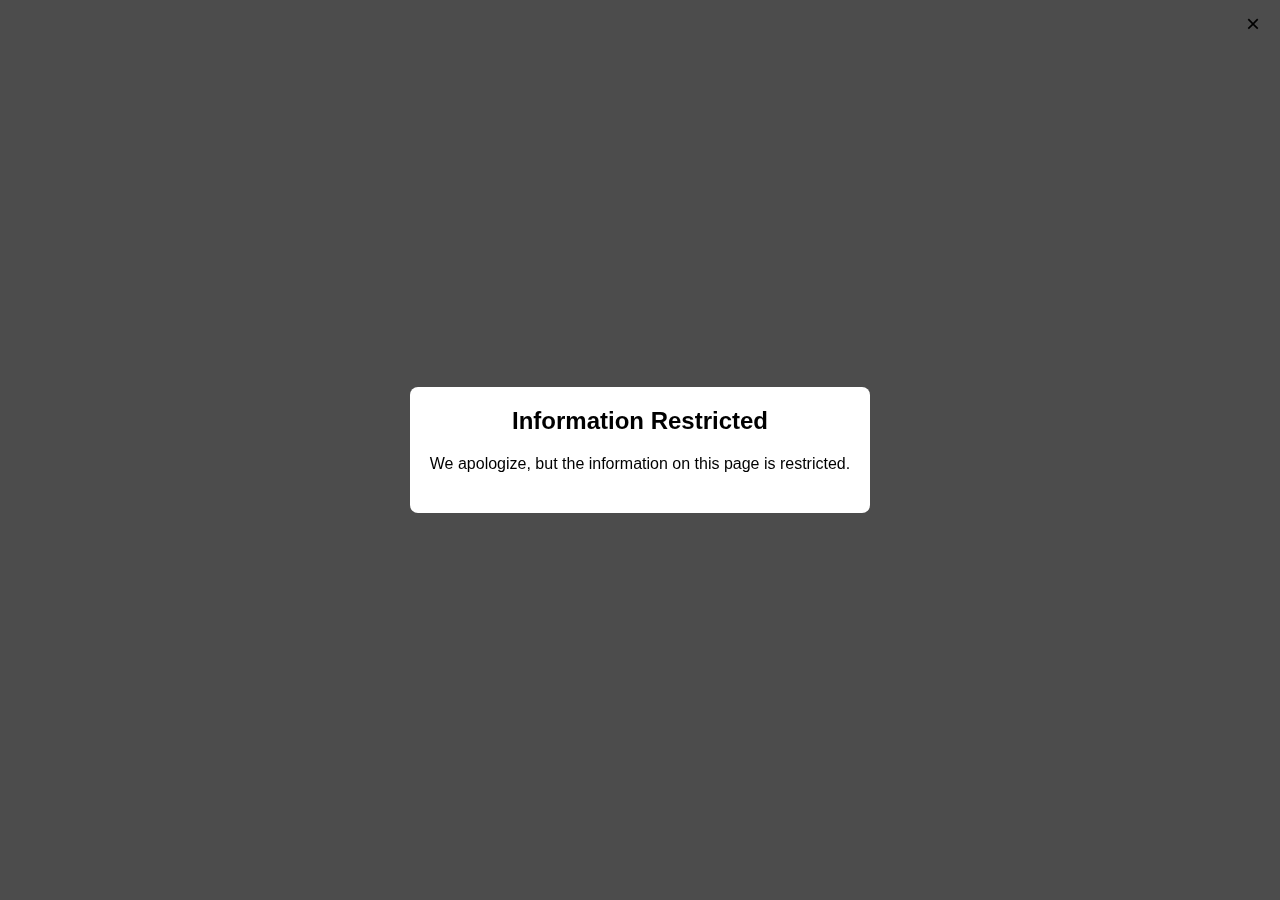
<file: aero-club.html>
<!DOCTYPE html>
<html lang="en">
<head>
    <meta charset="UTF-8">
    <meta name="viewport" content="width=device-width, initial-scale=1.0">
    <title>Restricted Information | Dynamic Devs</title>
   <!-- Update path as needed -->
    <style>
        /* CSS for the pop-up modal */
        body {
            margin: 0;
            padding: 0;
            font-family: Arial, sans-serif;
        }
        .modal {
            display: flex;
            align-items: center;
            justify-content: center;
            position: fixed;
            top: 0;
            left: 0;
            width: 100%;
            height: 100%;
            background: rgba(0, 0, 0, 0.7);
            z-index: 1000;
        }
        .modal-content {
            background: #fff;
            padding: 20px;
            border-radius: 8px;
            text-align: center;
        }
        .modal-content h2 {
            margin: 0 0 20px;
        }
        .modal-content p {
            margin: 0 0 20px;
        }
        .close {
            cursor: pointer;
            font-size: 24px;
            color: #000;
            position: absolute;
            top: 10px;
            right: 20px;
        }
    </style>
</head>
<body>
    <!-- Modal -->
    <div id="modal" class="modal">
        <div class="modal-content">
            <span class="close" onclick="closeModal()">&times;</span>
            <h2>Information Restricted</h2>
            <p>We apologize, but the information on this page is restricted.</p>
        </div>
    </div>

    <!-- JavaScript for handling the modal -->
    <script>
        function closeModal() {
            document.getElementById('modal').style.display = 'none';
        }

        // Automatically close the modal after a few seconds (optional)
        setTimeout(function() {
            closeModal();
        }, 5000); // Adjust time as needed (5000 ms = 5 seconds)
    </script>
</body>
</html>
</file>
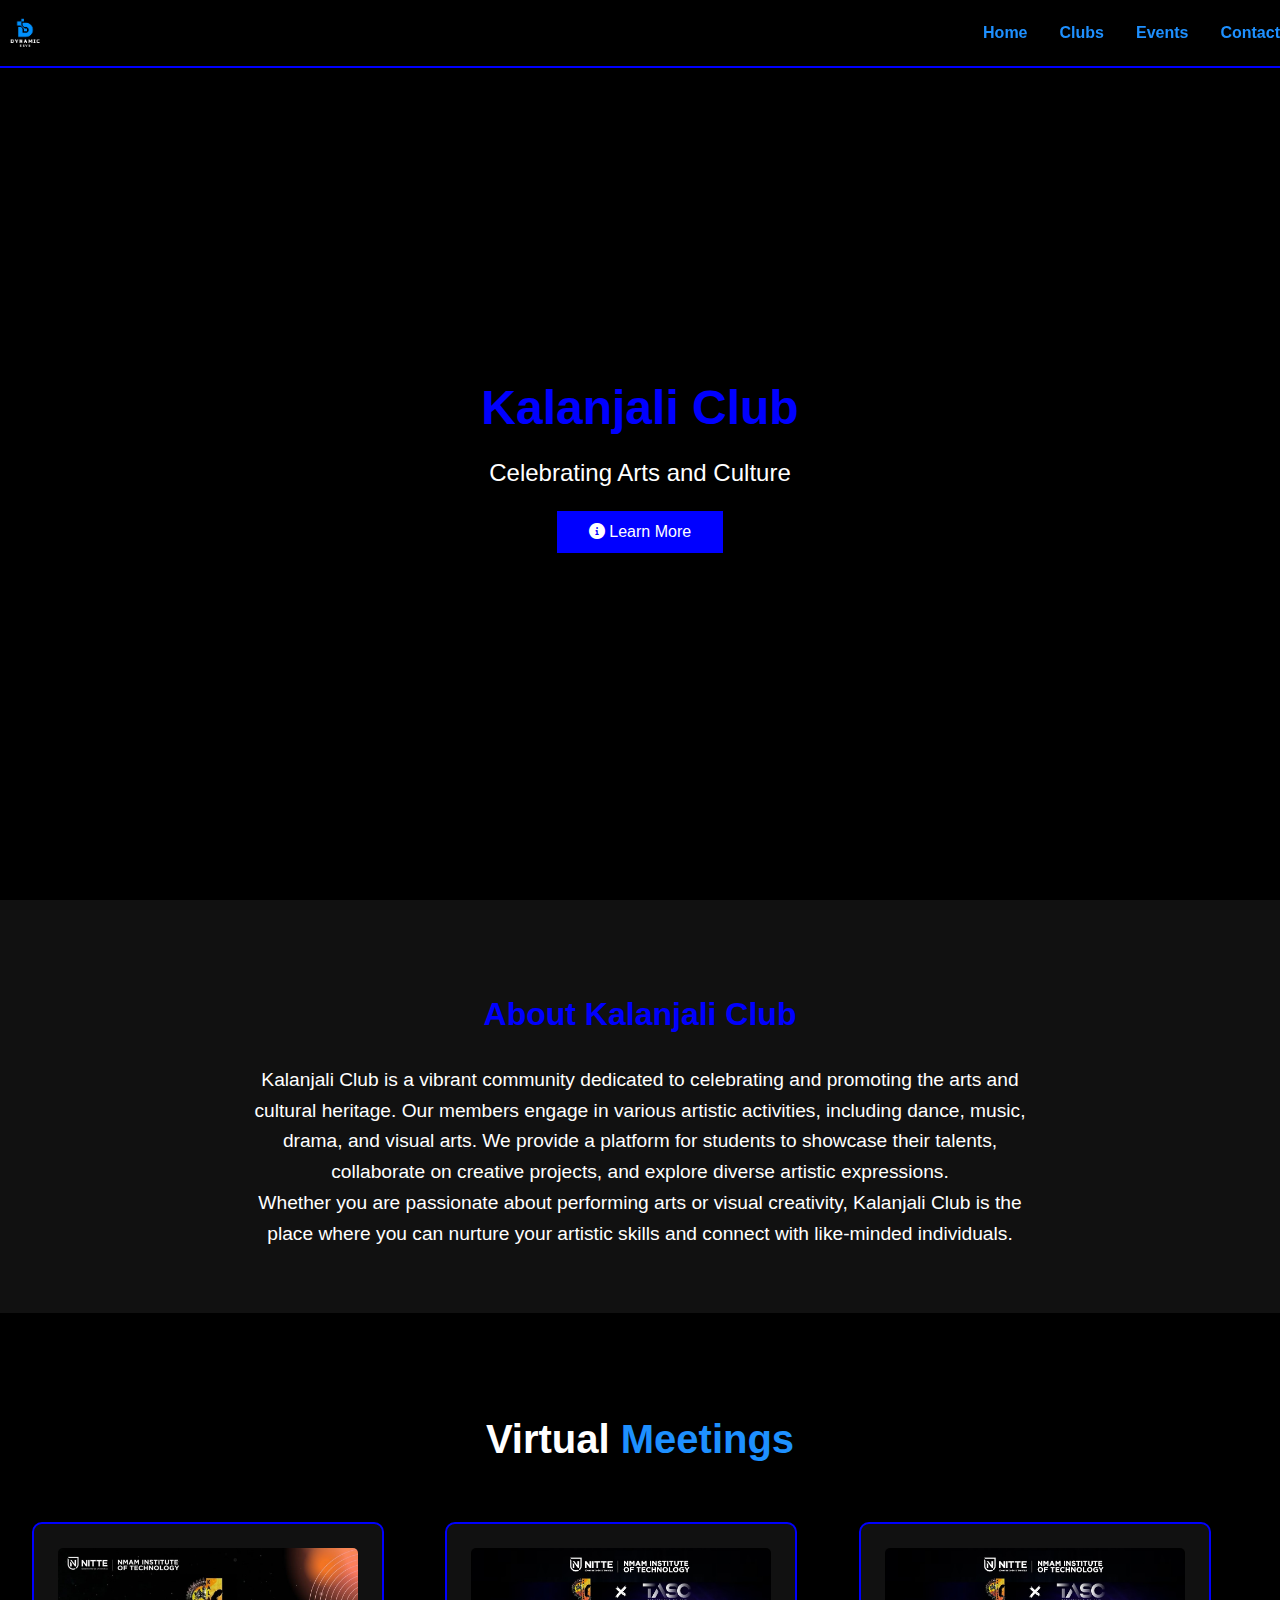
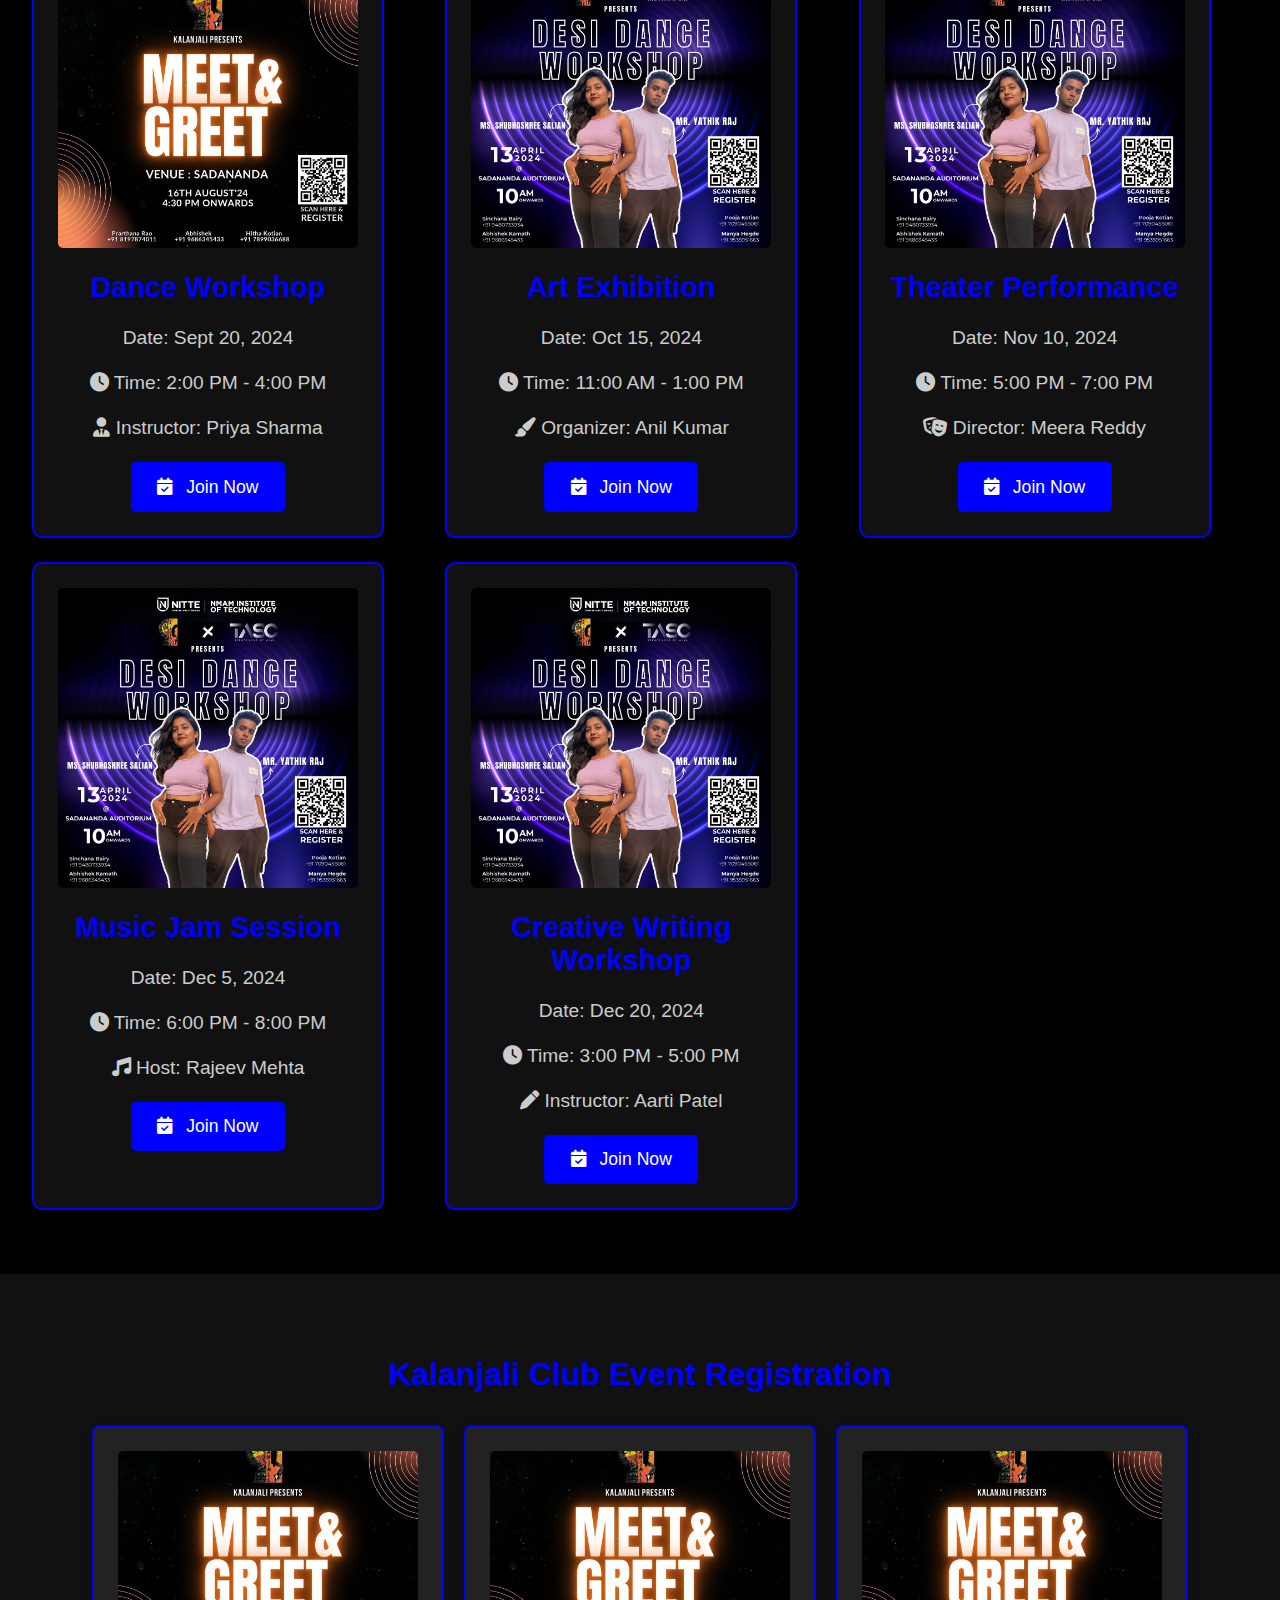
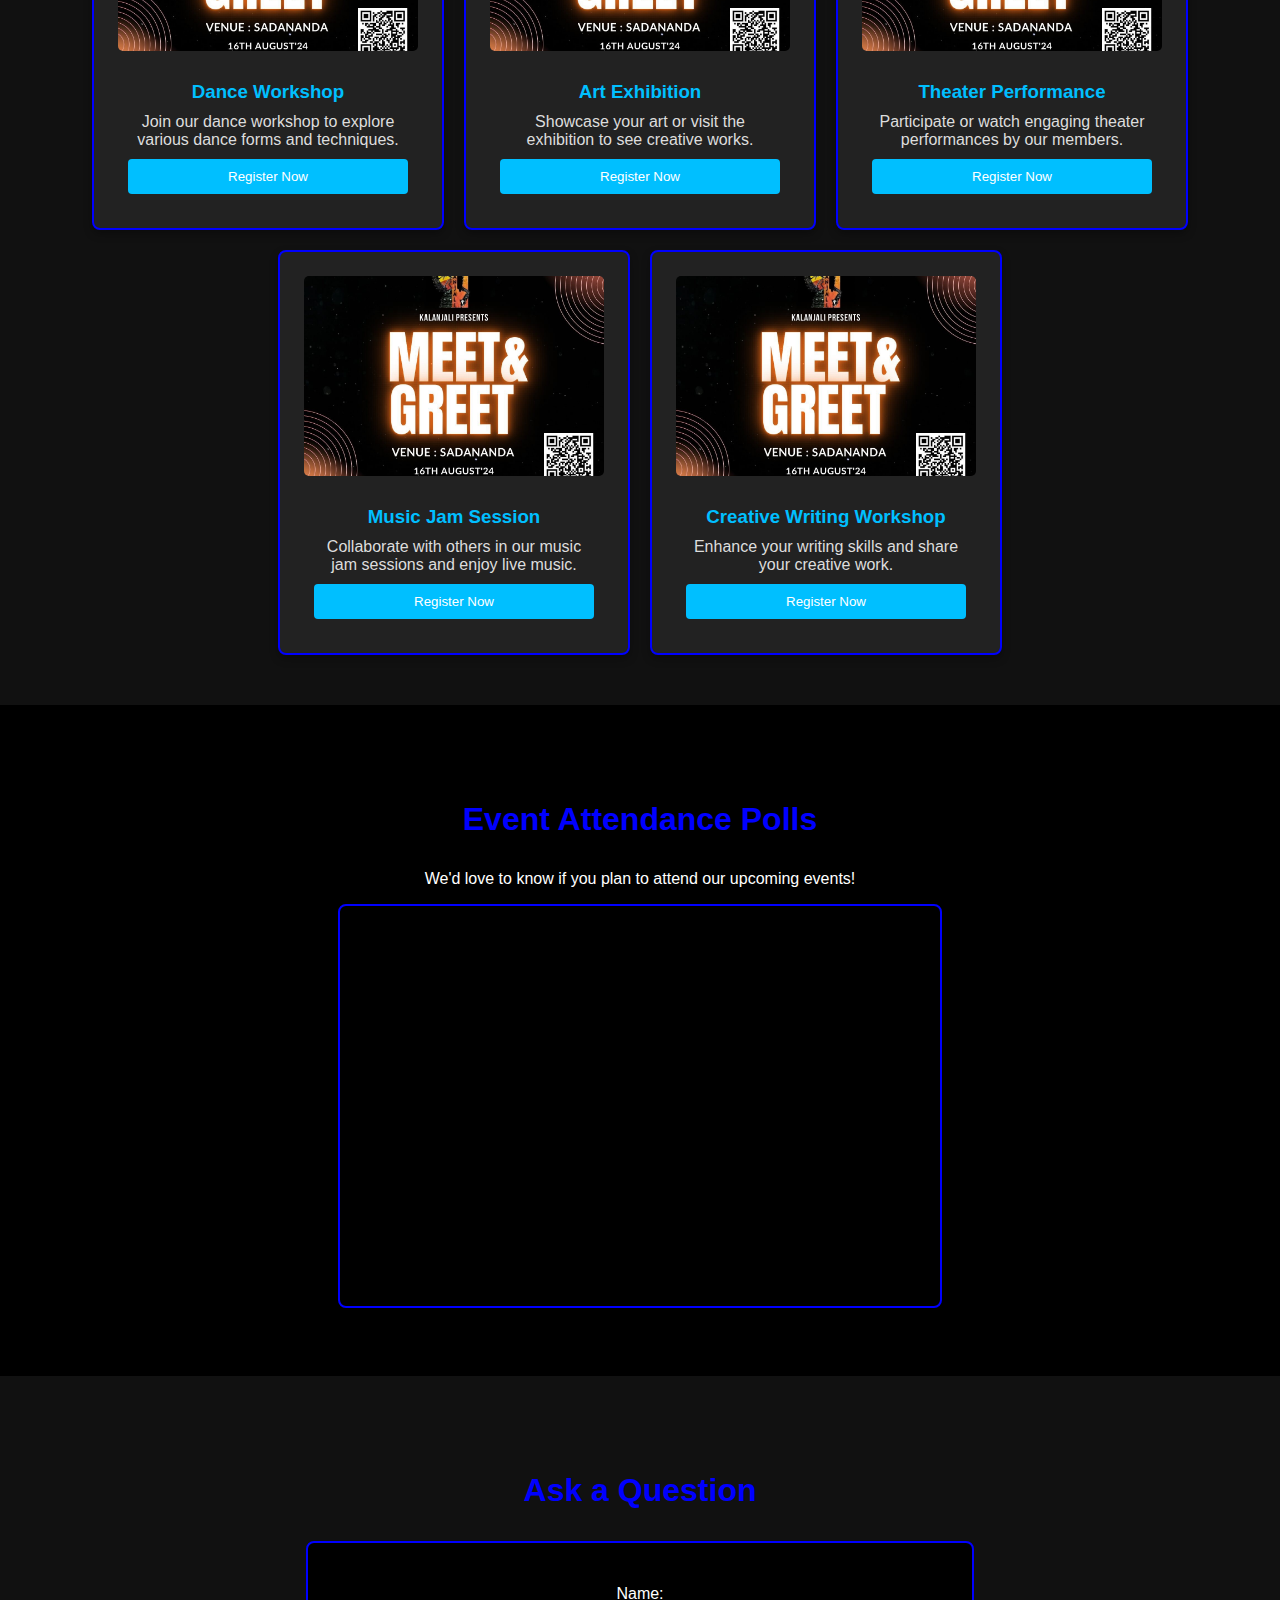
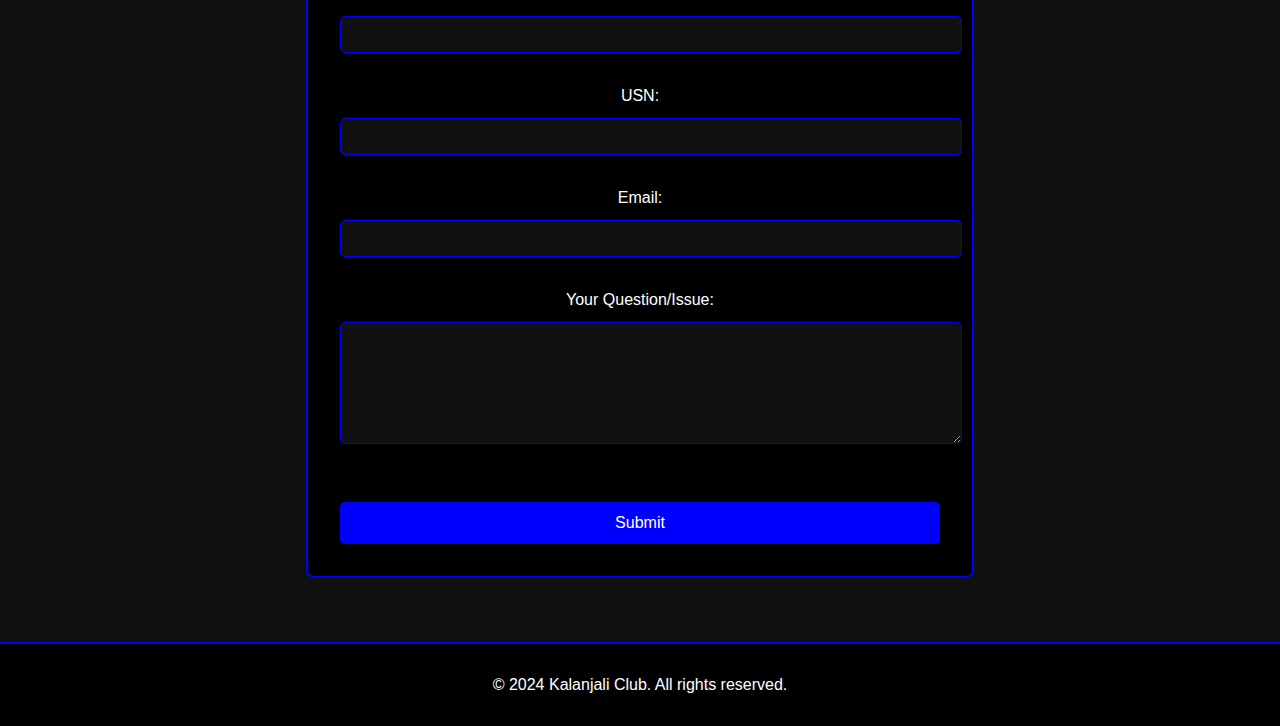
<file: kalanjali-club.html>
<!DOCTYPE html>
<html lang="en">
<head>
    <meta charset="UTF-8">
    <meta name="viewport" content="width=device-width, initial-scale=1.0">
    <title>Kalanjali Club | Dynamic Devs</title>
    <link rel="stylesheet" href="finiteloop.css">
    <link rel="stylesheet" href="https://cdnjs.cloudflare.com/ajax/libs/font-awesome/5.15.4/css/all.min.css">
    <link rel="stylesheet" href="https://cdnjs.cloudflare.com/ajax/libs/font-awesome/6.0.0-beta3/css/all.min.css">
</head>
<body>
    <!-- Navbar -->
    <nav class="navbar">
        <div class="logo">
            <img src="dynamic devs (2).jpg" alt="Dynamic Devs Logo">
        </div>
        <ul class="nav-links">
            <li><a href="index.html#hero">Home</a></li>
            <li><a href="index.html#clubs">Clubs</a></li>
            <li><a href="index.html#events">Events</a></li>
            <li><a href="index.html#contact">Contact</a></li>
        </ul>
    </nav>

    <!-- Hero Section -->
    <section id="hero" class="club-hero-section">
        <div class="club-hero-content">
            <h1>Kalanjali Club</h1>
            <p class="tagline">Celebrating Arts and Culture</p>
            <button class="cta-button" onclick="scrollToSection('about')">
                <i class="fas fa-info-circle"></i> Learn More
            </button>
        </div>
    </section>

    <!-- About Section -->
    <section id="about" class="club-about-section">
        <div class="container">
            <h2>About Kalanjali Club</h2>
            <p>Kalanjali Club is a vibrant community dedicated to celebrating and promoting the arts and cultural heritage. Our members engage in various artistic activities, including dance, music, drama, and visual arts. We provide a platform for students to showcase their talents, collaborate on creative projects, and explore diverse artistic expressions.</p>
            <p>Whether you are passionate about performing arts or visual creativity, Kalanjali Club is the place where you can nurture your artistic skills and connect with like-minded individuals.</p>
        </div>
    </section>

    <!-- Virtual Meetings Section -->
    <section id="virtual-meetings" class="club-events-section">
        <h2><span class="white-text">Virtual</span> <span class="blue-text">Meetings</span></h2>

        <div class="virtual-meetings-cards">
            <!-- Event 1 -->
            <div class="event-card">
                <img src="kala1.jpeg" alt="Dance Workshop">
                <h3>Dance Workshop</h3>
                <p>Date: Sept 20, 2024</p>
                <p><i class="fas fa-clock"></i> Time: 2:00 PM - 4:00 PM</p>
                <p><i class="fas fa-user-tie"></i> Instructor: Priya Sharma</p>
                <button class="join-now-button" onclick="openMeetings()"> 
                    <i class="fas fa-calendar-check"></i> Join Now
                </button>
            </div>
            <!-- Event 2 -->
            <div class="event-card">
                <img src="kalaj2.jpg" alt="Art Exhibition">
                <h3>Art Exhibition</h3>
                <p>Date: Oct 15, 2024</p>
                <p><i class="fas fa-clock"></i> Time: 11:00 AM - 1:00 PM</p>
                <p><i class="fas fa-paint-brush"></i> Organizer: Anil Kumar</p>
                <button class="join-now-button" onclick="openMeetings()"> 
                    <i class="fas fa-calendar-check"></i> Join Now
                </button>
            </div>
            <!-- Event 3 -->
            <div class="event-card">
                <img src="kalaj2.jpg" alt="Theater Performance">
                <h3>Theater Performance</h3>
                <p>Date: Nov 10, 2024</p>
                <p><i class="fas fa-clock"></i> Time: 5:00 PM - 7:00 PM</p>
                <p><i class="fas fa-theater-masks"></i> Director: Meera Reddy</p>
                <button class="join-now-button" onclick="openMeetings()"> 
                    <i class="fas fa-calendar-check"></i> Join Now
                </button>
            </div>
            <!-- Event 4 -->
            <div class="event-card">
                <img src="kalaj2.jpg" alt="Music Jam Session">
                <h3>Music Jam Session</h3>
                <p>Date: Dec 5, 2024</p>
                <p><i class="fas fa-clock"></i> Time: 6:00 PM - 8:00 PM</p>
                <p><i class="fas fa-music"></i> Host: Rajeev Mehta</p>
                <button class="join-now-button" onclick="openMeetings()"> 
                    <i class="fas fa-calendar-check"></i> Join Now
                </button>
            </div>
            <!-- Event 5 -->
            <div class="event-card">
                <img src="kalaj2.jpg" alt="Creative Writing Workshop">
                <h3>Creative Writing Workshop</h3>
                <p>Date: Dec 20, 2024</p>
                <p><i class="fas fa-clock"></i> Time: 3:00 PM - 5:00 PM</p>
                <p><i class="fas fa-pen"></i> Instructor: Aarti Patel</p>
                <button class="join-now-button" onclick="openMeetings()"> 
                    <i class="fas fa-calendar-check"></i> Join Now
                </button>
            </div>
        </div>
    </section>

    <!-- Registration Section -->
    <section id="registration" class="club-registration-section">
        <h2>Kalanjali Club Event Registration</h2>
        <div class="registration-cards">
            <!-- Registration Card 1 -->
            <div class="registration-card">
                <img src="kala1.jpeg" alt="Dance Workshop">
                <h3>Dance Workshop</h3>
                <p>Join our dance workshop to explore various dance forms and techniques.</p>
                <button class="register-button">Register Now</button>
            </div>
            <!-- Registration Card 2 -->
            <div class="registration-card">
                <img src="kala1.jpeg" alt="Art Exhibition">
                <h3>Art Exhibition</h3>
                <p>Showcase your art or visit the exhibition to see creative works.</p>
                <button class="register-button">Register Now</button>
            </div>
            <!-- Registration Card 3 -->
            <div class="registration-card">
                <img src="kala1.jpeg" alt="Theater Performance">
                <h3>Theater Performance</h3>
                <p>Participate or watch engaging theater performances by our members.</p>
                <button class="register-button">Register Now</button>
            </div>
            <!-- Registration Card 4 -->
            <div class="registration-card">
                <img src="kala1.jpeg" alt="Music Jam Session">
                <h3>Music Jam Session</h3>
                <p>Collaborate with others in our music jam sessions and enjoy live music.</p>
                <button class="register-button">Register Now</button>
            </div>
            <!-- Registration Card 5 -->
            <div class="registration-card">
                <img src="kala1.jpeg" alt="Creative Writing Workshop">
                <h3>Creative Writing Workshop</h3>
                <p>Enhance your writing skills and share your creative work.</p>
                <button class="register-button">Register Now</button>
            </div>
        </div>
    </section>

    <!-- Registration Modal -->
    <div id="registration-modal" class="modal">
        <div class="modal-content">
            <span class="close">&times;</span>
            <h2>Register for Kalanjali Club Event</h2>
            <form id="registration-form" action="https://formspree.io/f/mwpeyzgp" method="POST">
                <label for="name">Name:</label>
                <input type="text" id="name" name="name" required>

                <label for="usn">USN:</label>
                <input type="text" id="usn" name="usn" required>

                <label for="email">College Email:</label>
                <input type="email" id="email" name="email" required>

                <label for="phone">Contact Number:</label>
                <input type="tel" id="phone" name="phone" required pattern="[0-9]{10}" placeholder="Enter 10-digit number">

                <label for="club">Club Name:</label>
                <select id="club" name="club" required>
                    <option value="">Select Club</option>
                    <option value="Kalanjali
                    <option value="Kalanjali Club">Kalanjali Club</option>
                    <option value="Finite Loop Club">Finite Loop Club</option>
                    <option value="Aero Club">Aero Club</option>
                    <option value="HackerEarth Club">HackerEarth Club</option>
                    <option value="CSI Club">CSI Club</option>
                    <option value="Robotics Club">Robotics Club</option>
                </select>
    
                <label for="semester">Semester:</label>
                <select id="semester" name="semester" required>
                    <option value="">Select Semester</option>
                    <option value="1st">1st Semester</option>
                    <option value="2nd">2nd Semester</option>
                    <option value="3rd">3rd Semester</option>
                    <option value="4th">4th Semester</option>
                    <option value="5th">5th Semester</option>
                    <option value="6th">6th Semester</option>
                    <option value="7th">7th Semester</option>
                    <option value="8th">8th Semester</option>
                </select>
    
                <label for="session">Preferred Workshop Session:</label>
                <select id="session" name="session" required>
                    <option value="">Select Session</option>
                    <option value="Morning">Morning Session</option>
                    <option value="Afternoon">Afternoon Session</option>
                    <option value="Evening">Evening Session</option>
                </select>
    
                <label for="problem">Problem/Query:</label>
                <textarea id="problem" name="problem" rows="4" required></textarea>
    
                <button type="submit" class="submit-button">Submit</button>
                <p id="confirmation-message" class="hidden">Your registration has been submitted successfully. Welcome to the event!</p>
            </form>
        </div>
    </div>
    
      <!-- Polls Section -->
      <section id="polls" class="club-polls-section">
        <h2>Event Attendance Polls</h2>
        <p>We'd love to know if you plan to attend our upcoming events!</p>
        <div class="poll-embed">
            <!-- Embed poll using a third-party service API or custom script -->
            <iframe src="https://docs.google.com/forms/d/e/1FAIpQLSeHH57bMRBA-Xvf5Bbk_pqLv4ry4ogMr_E99wzxynTJ-7_3Ww/viewform?usp=sf_link"></iframe>
        </div>
    </section>
    
    <script type="text/javascript" src="https://form.jotform.com/jsform/242425404201037"></script>
    
    <!-- Q&A Section -->
    <section id="qa" class="club-qa-section">
        <h2>Ask a Question</h2>
        <form action="https://formspree.io/f/mwpeyzgp" method="POST">
            <div class="form-group">
                <label for="name">Name:</label>
                <input type="text" id="name" name="name" required>
            </div>
            <div class="form-group">
                <label for="usn">USN:</label>
                <input type="text" id="usn" name="usn" required>
            </div>
            <div class="form-group">
                <label for="email">Email:</label>
                <input type="email" id="email" name="email" required>
            </div>
            <div class="form-group">
                <label for="problem">Your Question/Issue:</label>
                <textarea id="problem" name="problem" rows="4" required></textarea>
            </div>
            <button type="submit" class="submit-button">Submit</button>
        </form>
    </section>
    
        <!-- Footer -->
        <footer class="club-footer">
            <div class="footer-content">
                <p>&copy; 2024 Kalanjali Club. All rights reserved.</p>
            </div>
        </footer>
        <script type="text/javascript">
            var Tawk_API=Tawk_API||{}, Tawk_LoadStart=new Date();
            (function(){
            var s1=document.createElement("script"),s0=document.getElementsByTagName("script")[0];
            s1.async=true;
            s1.src='https://embed.tawk.to/667b86be9d7f358570d36224/1i198cmoo';
            s1.charset='UTF-8';
            s1.setAttribute('crossorigin','*');
            s0.parentNode.insertBefore(s1,s0);
            })();
            </script>
            <!--End of Tawk.to Script-->
           <script src="scripts.js"></script>
        <!-- Scripts -->
        <script>
            function scrollToSection(sectionId) {
                const section = document.getElementById(sectionId);
                section.scrollIntoView({ behavior: 'smooth' });
            }
    
            // Modal
            var modal = document.getElementById("registration-modal");
            var closeModal = document.getElementsByClassName("close")[0];
            closeModal.onclick = function () {
                modal.style.display = "none";
            };
            window.onclick = function (event) {
                if (event.target == modal) {
                    modal.style.display = "none";
                }
            };
    
            document.querySelectorAll(".register-button").forEach(button => {
                button.addEventListener("click", function() {
                    modal.style.display = "block";
                });
            });
        </script>
    </body>
    </html>
</file>
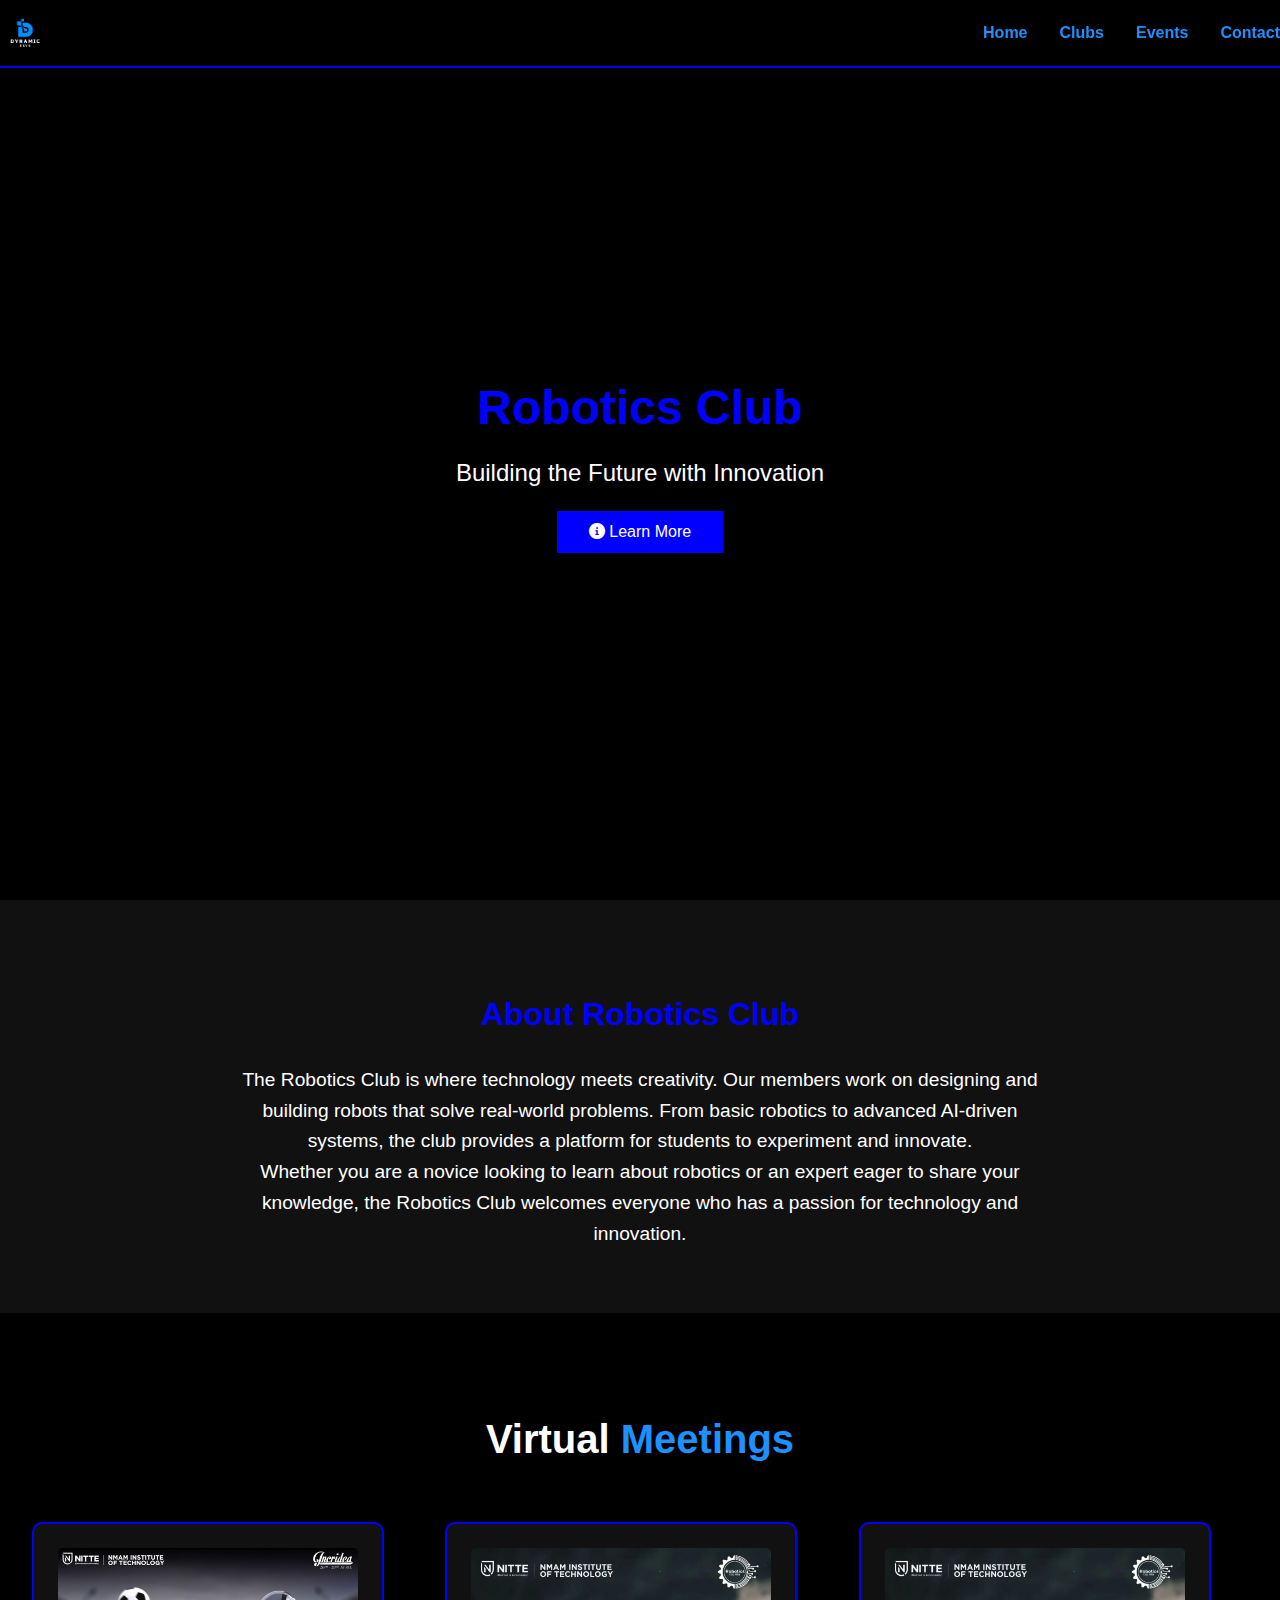
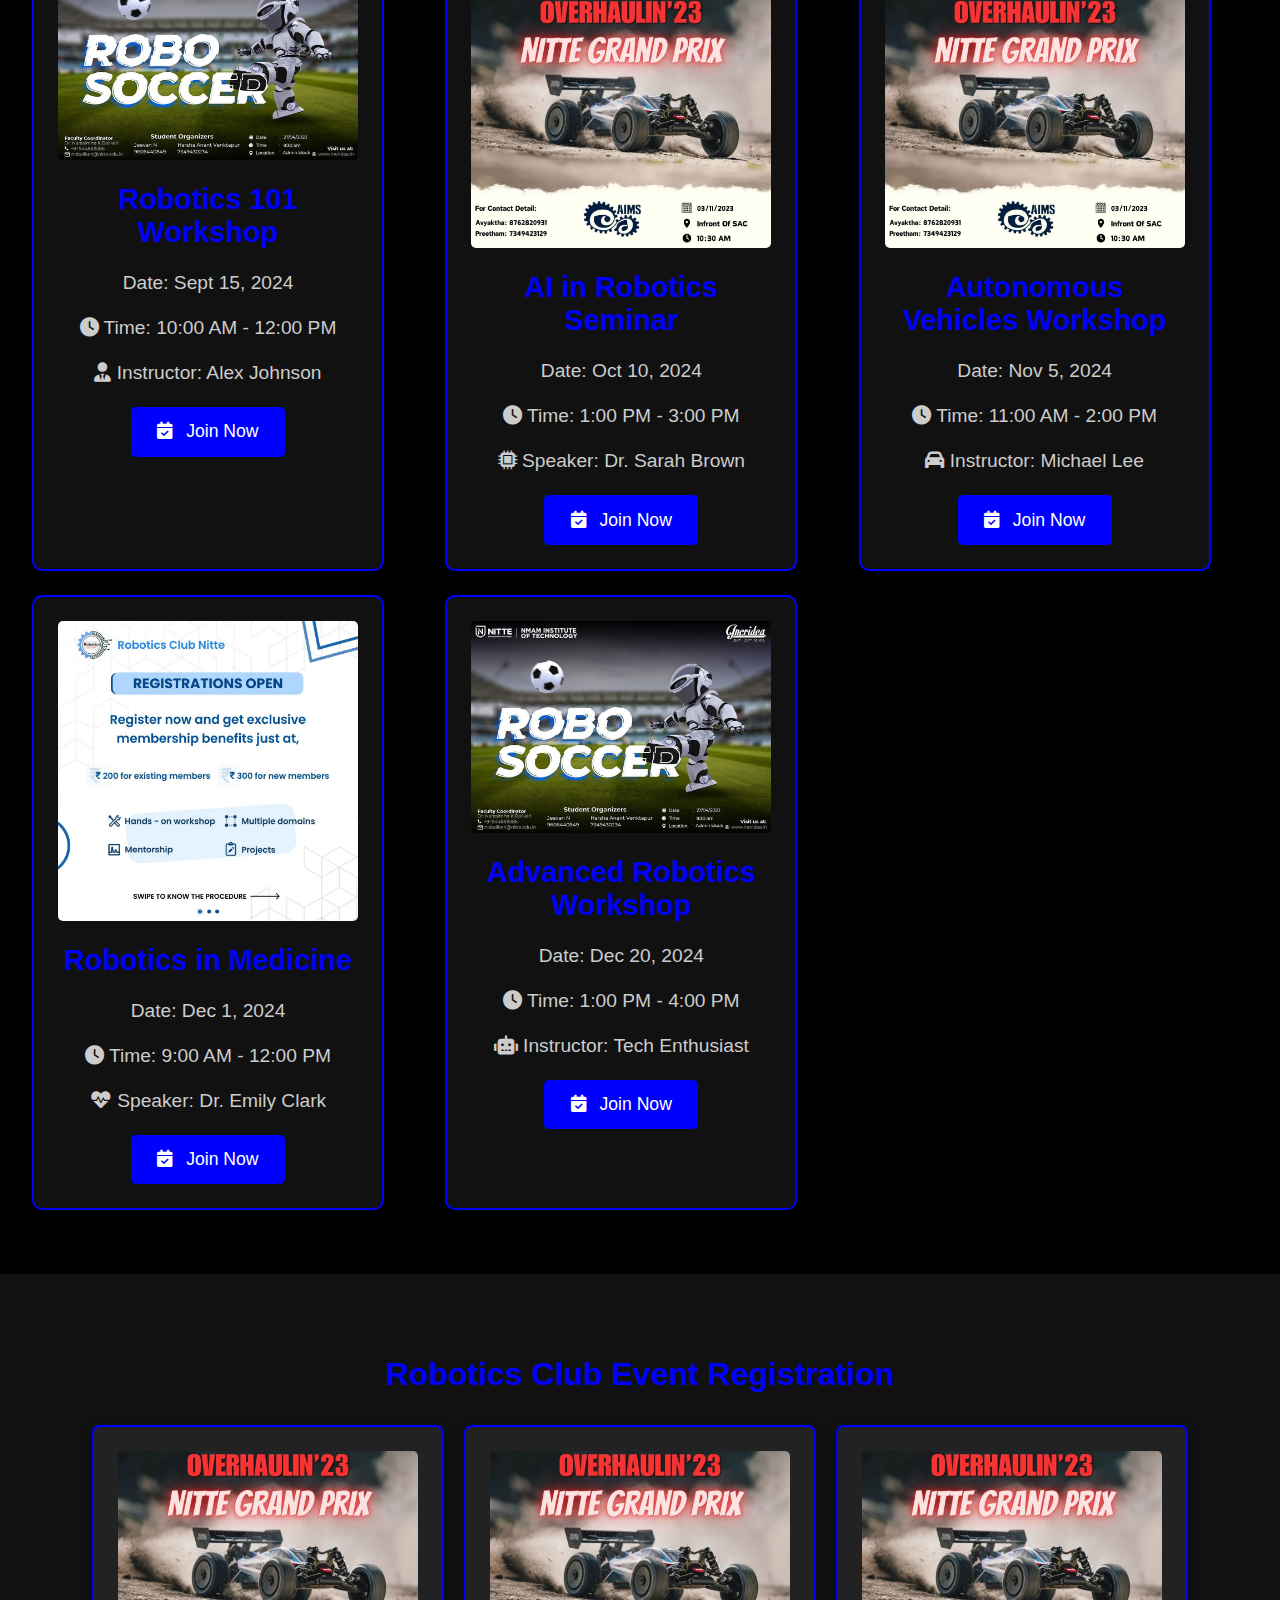
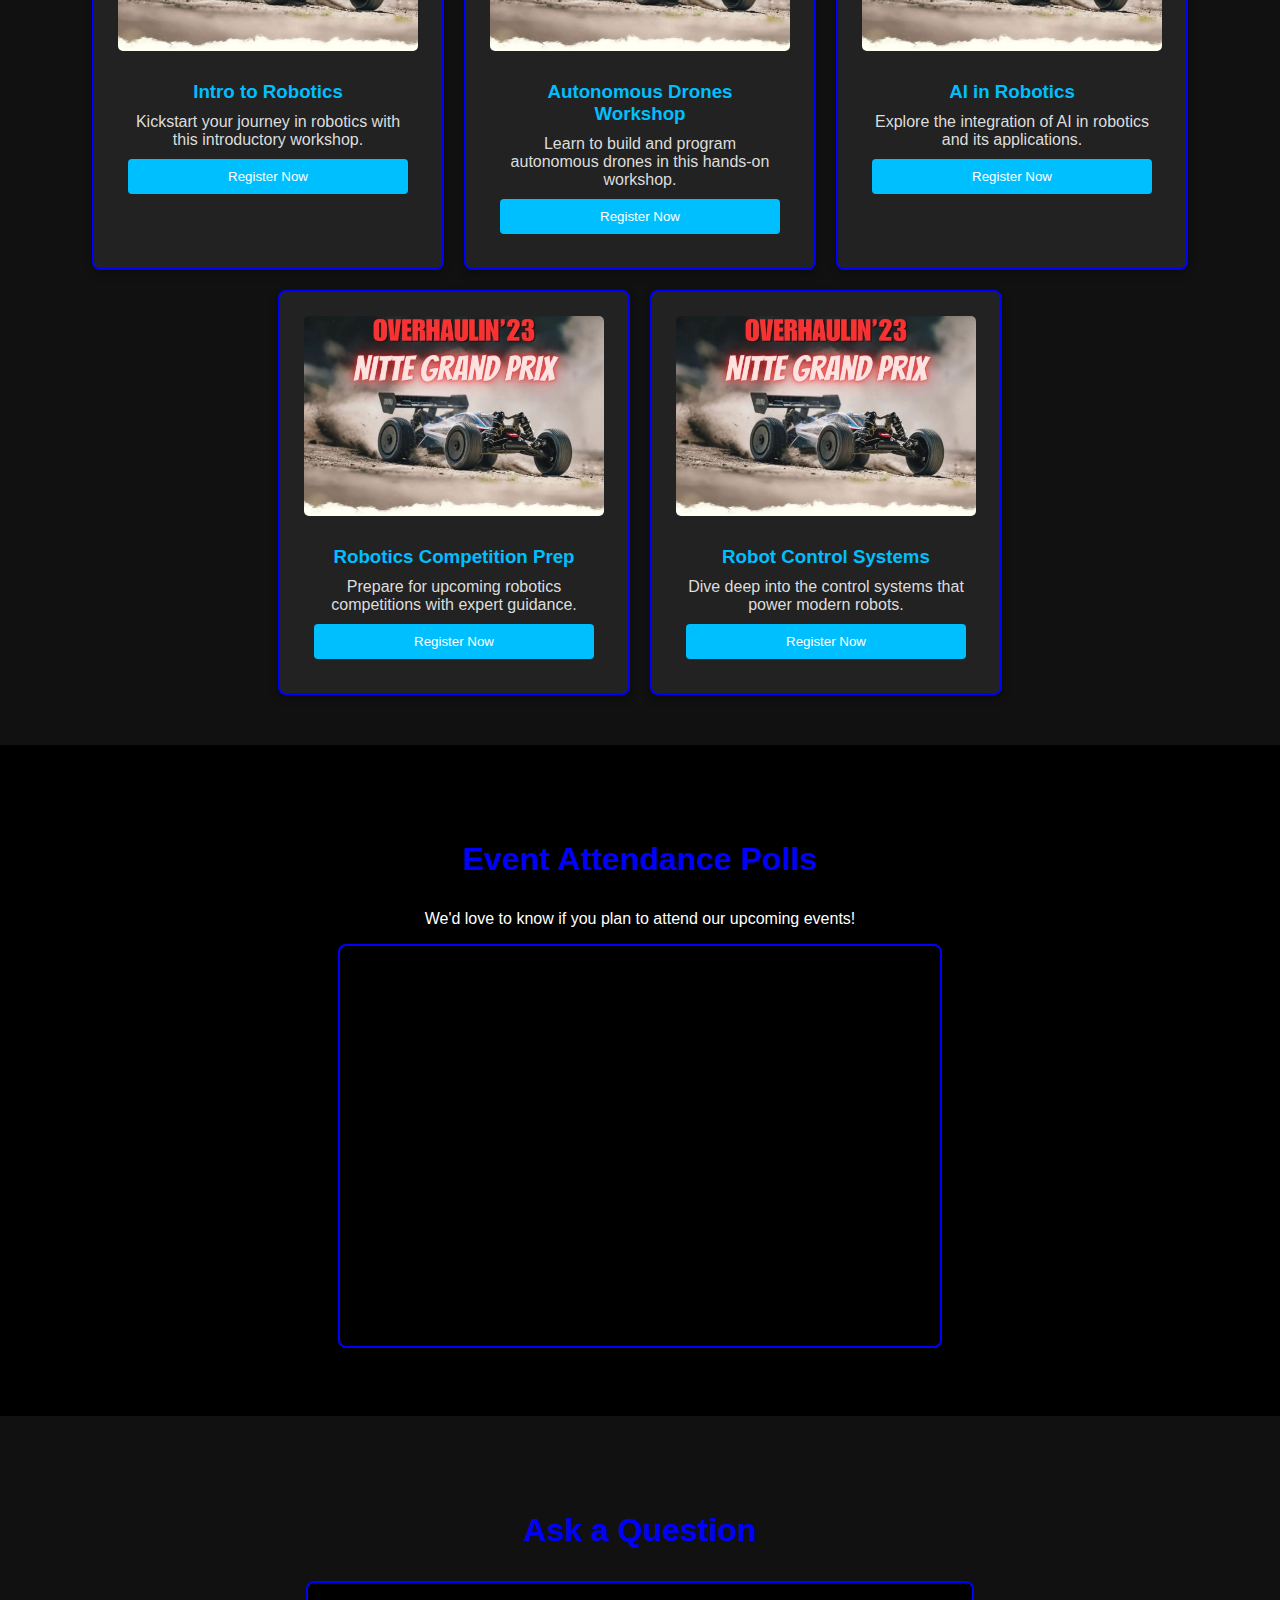
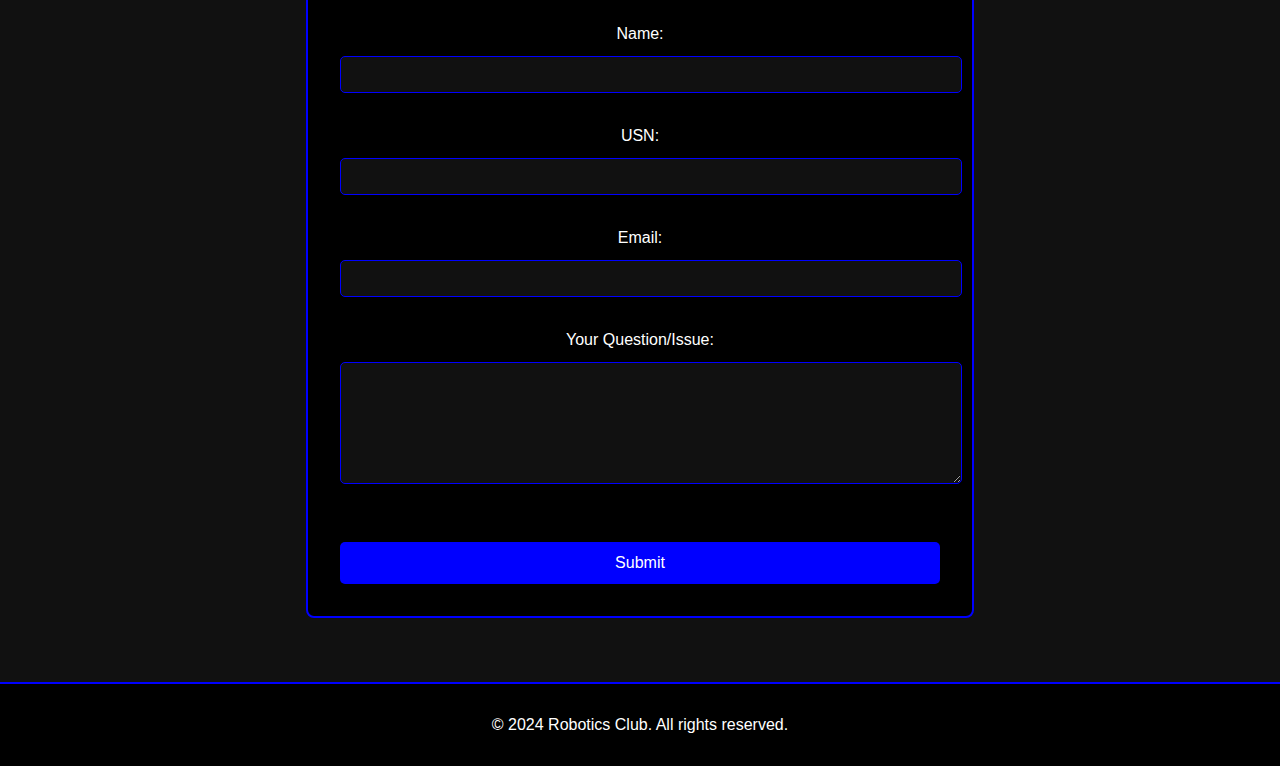
<file: robotics.html>
<!DOCTYPE html>
<html lang="en">
<head>
    <meta charset="UTF-8">
    <meta name="viewport" content="width=device-width, initial-scale=1.0">
    <title>Robotics Club | Dynamic Devs</title>
    <link rel="stylesheet" href="finiteloop.css">
    <link rel="stylesheet" href="https://cdnjs.cloudflare.com/ajax/libs/font-awesome/5.15.4/css/all.min.css">
    <link rel="stylesheet" href="https://cdnjs.cloudflare.com/ajax/libs/font-awesome/6.0.0-beta3/css/all.min.css">
</head>
<body>
    <!-- Navbar -->
    <nav class="navbar">
        <div class="logo">
            <img src="dynamic devs (2).jpg" alt="Dynamic Devs Logo">
        </div>
        <ul class="nav-links">
            <li><a href="index.html#hero">Home</a></li>
            <li><a href="index.html#clubs">Clubs</a></li>
            <li><a href="index.html#events">Events</a></li>
            <li><a href="index.html#contact">Contact</a></li>
        </ul>
    </nav>

    <!-- Hero Section -->
    <section id="hero" class="club-hero-section">
        <div class="club-hero-content">
            <h1>Robotics Club</h1>
            <p class="tagline">Building the Future with Innovation</p>
            <button class="cta-button" onclick="scrollToSection('about')">
                <i class="fas fa-info-circle"></i> Learn More
            </button>
        </div>
    </section>

    <!-- About Section -->
    <section id="about" class="club-about-section">
        <div class="container">
            <h2>About Robotics Club</h2>
            <p>The Robotics Club is where technology meets creativity. Our members work on designing and building robots that solve real-world problems. From basic robotics to advanced AI-driven systems, the club provides a platform for students to experiment and innovate.</p>
            <p>Whether you are a novice looking to learn about robotics or an expert eager to share your knowledge, the Robotics Club welcomes everyone who has a passion for technology and innovation.</p>
        </div>
    </section>

    <!-- Virtual Meetings Section -->
    <section id="virtual-meetings" class="club-events-section">
        <h2><span class="white-text">Virtual</span> <span class="blue-text">Meetings</span></h2>

        <div class="virtual-meetings-cards">
            <!-- Event 1 -->
            <div class="event-card">
                <img src="robotics1.jpg" alt="Robotics 101 Workshop">
                <h3>Robotics 101 Workshop</h3>
                <p>Date: Sept 15, 2024</p>
                <p><i class="fas fa-clock"></i> Time: 10:00 AM - 12:00 PM</p>
                <p><i class="fas fa-user-tie"></i> Instructor: Alex Johnson</p>
                <button class="join-now-button" onclick="openMeetings()"> 
                    <i class="fas fa-calendar-check"></i> Join Now
                </button>
            </div>
            <!-- Event 2 -->
            <div class="event-card">
                <img src="robotics2.webp" alt="AI in Robotics">
                <h3>AI in Robotics Seminar</h3>
                <p>Date: Oct 10, 2024</p>
                <p><i class="fas fa-clock"></i> Time: 1:00 PM - 3:00 PM</p>
                <p><i class="fas fa-microchip"></i> Speaker: Dr. Sarah Brown</p>
                <button class="join-now-button" onclick="openMeetings()"> 
                    <i class="fas fa-calendar-check"></i> Join Now
                </button>
            </div>
            <!-- Event 3 -->
            <div class="event-card">
                <img src="robotics2.webp" alt="Autonomous Vehicles">
                <h3>Autonomous Vehicles Workshop</h3>
                <p>Date: Nov 5, 2024</p>
                <p><i class="fas fa-clock"></i> Time: 11:00 AM - 2:00 PM</p>
                <p><i class="fas fa-car"></i> Instructor: Michael Lee</p>
                <button class="join-now-button" onclick="openMeetings()"> 
                    <i class="fas fa-calendar-check"></i> Join Now
                </button>
            </div>
            <!-- Event 4 -->
            <div class="event-card">
                <img src="robotics4.webp" alt="Robotics in Medicine">
                <h3>Robotics in Medicine</h3>
                <p>Date: Dec 1, 2024</p>
                <p><i class="fas fa-clock"></i> Time: 9:00 AM - 12:00 PM</p>
                <p><i class="fas fa-heartbeat"></i> Speaker: Dr. Emily Clark</p>
                <button class="join-now-button" onclick="openMeetings()"> 
                    <i class="fas fa-calendar-check"></i> Join Now
                </button>
            </div>
            <!-- Event 5 -->
            <div class="event-card">
                <img src="robotics1.jpg" alt="Advanced Robotics">
                <h3>Advanced Robotics Workshop</h3>
                <p>Date: Dec 20, 2024</p>
                <p><i class="fas fa-clock"></i> Time: 1:00 PM - 4:00 PM</p>
                <p><i class="fas fa-robot"></i> Instructor: Tech Enthusiast</p>
                <button class="join-now-button" onclick="openMeetings()"> 
                    <i class="fas fa-calendar-check"></i> Join Now
                </button>
            </div>
        </div>
    </section>

    <!-- Registration Section -->
    <!-- Registration Section -->
<section id="registration" class="club-registration-section">
    <h2>Robotics Club Event Registration</h2>
    <div class="registration-cards">
        <!-- Registration Card 1 -->
        <div class="registration-card">
            <img src="robotics2.webp" alt="Intro to Robotics">
            <h3>Intro to Robotics</h3>
            <p>Kickstart your journey in robotics with this introductory workshop.</p>
            <button class="register-button">Register Now</button>
        </div>
        <!-- Registration Card 2 -->
        <div class="registration-card">
            <img src="robotics2.webp" alt="Autonomous Drones">
            <h3>Autonomous Drones Workshop</h3>
            <p>Learn to build and program autonomous drones in this hands-on workshop.</p>
            <button class="register-button">Register Now</button>
        </div>
        <!-- Registration Card 3 -->
        <div class="registration-card">
            <img src="robotics2.webp" alt="AI in Robotics">
            <h3>AI in Robotics</h3>
            <p>Explore the integration of AI in robotics and its applications.</p>
            <button class="register-button">Register Now</button>
        </div>
        <!-- Registration Card 4 -->
        <div class="registration-card">
            <img src="robotics2.webp" alt="Robotics Competition Prep">
            <h3>Robotics Competition Prep</h3>
            <p>Prepare for upcoming robotics competitions with expert guidance.</p>
            <button class="register-button">Register Now</button>
        </div>
        <!-- Registration Card 5 -->
        <div class="registration-card">
            <img src="robotics2.webp" alt="Robot Control Systems">
            <h3>Robot Control Systems</h3>
            <p>Dive deep into the control systems that power modern robots.</p>
            <button class="register-button">Register Now</button>
        </div>
    </div>
</section>

<!-- Registration Modal -->
<div id="registration-modal" class="modal">
    <div class="modal-content">
        <span class="close">&times;</span>
        <h2>Register for Robotics Club Event</h2>
        <form id="registration-form" action="https://formspree.io/f/mwpeyzgp" method="POST">
            <label for="name">Name:</label>
            <input type="text" id="name" name="name" required>

            <label for="usn">USN:</label>
            <input type="text" id="usn" name="usn" required>

            <label for="email">College Email:</label>
            <input type="email" id="email" name="email" required>

            <label for="phone">Contact Number:</label>
            <input type="tel" id="phone" name="phone" required pattern="[0-9]{10}" placeholder="Enter 10-digit number">

            <label for="club">Club Name:</label>
            <select id="club" name="club" required>
                <option value="">Select Club</option>
                <option value="Robotics Club">Robotics Club</option>
                <option value="Finite Loop Club">Finite Loop Club</option>
                <option value="Aero Club">Aero Club</option>
                <option value="HackerEarth Club">HackerEarth Club</option>
                <option value="CSI Club">CSI Club</option>
                <option value="Kalanjali Club">Kalanjali Club</option>
            </select>

            <label for="semester">Semester:</label>
            <select id="semester" name="semester" required>
                <option value="">Select Semester</option>
                <option value="1st">1st Semester</option>
                <option value="2nd">2nd Semester</option>
                <option value="3rd">3rd Semester</option>
                <option value="4th">4th Semester</option>
                <option value="5th">5th Semester</option>
                <option value="6th">6th Semester</option>
                <option value="7th">7th Semester</option>
                <option value="8th">8th Semester</option>
            </select>

            <label for="session">Preferred Workshop Session:</label>
            <select id="session" name="session" required>
                <option value="">Select Session</option>
                <option value="Morning">Morning Session</option>
                <option value="Afternoon">Afternoon Session</option>
                <option value="Evening">Evening Session</option>
            </select>

            <label for="problem">Problem/Query:</label>
            <textarea id="problem" name="problem" rows="4" required></textarea>

            <button type="submit" class="submit-button">Submit</button>
            <p id="confirmation-message" class="hidden">Your registration has been submitted successfully. Welcome to the workshop!</p>
        </form>
    </div>
</div>


  <!-- Polls Section -->
  <section id="polls" class="club-polls-section">
    <h2>Event Attendance Polls</h2>
    <p>We'd love to know if you plan to attend our upcoming events!</p>
    <div class="poll-embed">
        <!-- Embed poll using a third-party service API or custom script -->
        <iframe src="https://docs.google.com/forms/d/e/1FAIpQLSeHH57bMRBA-Xvf5Bbk_pqLv4ry4ogMr_E99wzxynTJ-7_3Ww/viewform?usp=sf_link"></iframe>
    </div>
</section>

<script type="text/javascript" src="https://form.jotform.com/jsform/242425404201037"></script>

<!-- Q&A Section -->
<section id="qa" class="club-qa-section">
    <h2>Ask a Question</h2>
    <form action="https://formspree.io/f/mwpeyzgp" method="POST">
        <div class="form-group">
            <label for="name">Name:</label>
            <input type="text" id="name" name="name" required>
        </div>
        <div class="form-group">
            <label for="usn">USN:</label>
            <input type="text" id="usn" name="usn" required>
        </div>
        <div class="form-group">
            <label for="email">Email:</label>
            <input type="email" id="email" name="email" required>
        </div>
        <div class="form-group">
            <label for="problem">Your Question/Issue:</label>
            <textarea id="problem" name="problem" rows="4" required></textarea>
        </div>
        <button type="submit" class="submit-button">Submit</button>
    </form>
</section>



    <!-- Footer -->
    <footer class="club-footer">
        <div class="footer-content">
            <p>&copy; 2024 Robotics Club. All rights reserved.</p>
        </div>
    </footer>
    <script type="text/javascript">
        var Tawk_API=Tawk_API||{}, Tawk_LoadStart=new Date();
        (function(){
        var s1=document.createElement("script"),s0=document.getElementsByTagName("script")[0];
        s1.async=true;
        s1.src='https://embed.tawk.to/667b86be9d7f358570d36224/1i198cmoo';
        s1.charset='UTF-8';
        s1.setAttribute('crossorigin','*');
        s0.parentNode.insertBefore(s1,s0);
        })();
        </script>
        <!--End of Tawk.to Script-->
       <script src="scripts.js"></script>
    <!-- Scripts -->
    <script>
        function scrollToSection(sectionId) {
            const section = document.getElementById(sectionId);
            section.scrollIntoView({ behavior: 'smooth' });
        }

        // Modal
        var modal = document.getElementById("registration-modal");
        var closeModal = document.getElementsByClassName("close")[0];
        closeModal.onclick = function () {
            modal.style.display = "none";
        };
        window.onclick = function (event) {
            if (event.target == modal) {
                modal.style.display = "none";
            }
        };

        document.querySelectorAll(".register-button").forEach(button => {
            button.addEventListener("click", function() {
                modal.style.display = "block";
            });
        });
    </script>
</body>
</html>
</file>
<file: finiteloop.css>
/* Global Styles */
body {
    font-family: 'Arial', sans-serif;
    margin: 0;
    padding: 0;
    background-color: #000; /* Black background */
    color: #fff; /* White text */
}

h1, h2, h3 {
    color: #00f; /* Blue text */
}

p {
    color: #fff; /* White text */
}

a {
    color: #00f; /* Blue links */
    text-decoration: none;
}

a:hover {
    color: #fff;
    text-shadow: 0px 0px 5px #00f;
}

/* Navbar Styles */
.navbar {
    display: flex;
    justify-content: space-between;
    align-items: center;
    padding: 1em 0em;
    background-color: #000000; /* Darker background */
    position: fixed;
    width: 100%;
    top: 0;
    z-index: 1000;
    border-bottom: 2px solid #00f; /* Blue border */
}

.nav-links {
    display: flex;
    list-style: none;
}

.nav-links li {
    margin-left: 2em;
}

.nav-links a {
    font-weight: bold;
    transition: color 0.3s ease, transform 0.3s ease;
}

.nav-links a:hover {
    color: #00f;
    transform: scale(1.1);
}

/* Hero Section */
.club-hero-section {
    display: flex;
    justify-content: center;
    align-items: center;
    height: 100vh;
    text-align: center;
    background: linear-gradient(135deg,  #000,rgb(0, 0, 0));
    animation: fadeIn 1.5s ease-in;
}

.club-hero-content h1 {
    font-size: 3em;
    color: #00f; /* Blue text */
    margin-bottom: 0.5em;
}

.tagline {
    font-size: 1.5em;
    margin-bottom: 1em;
}

.cta-button {
    background-color: #00f; /* Blue button */
    color: #fff;
    border: none;
    padding: 0.75em 2em;
    font-size: 1em;
    cursor: pointer;
    transition: background-color 0.3s ease, transform 0.3s ease;
}

.cta-button:hover {
    background-color: #fff;
    color: #00f;
    transform: scale(1.1);
}

/* About Section */
.club-about-section {
    padding: 4em 2em;
    background-color: #111;
    text-align: center;
}

.club-about-section p {
    font-size: 1.2em;
    line-height: 1.6em;
    max-width: 800px;
    margin: 0 auto;
}

/* Event Section */
.club-events-section {
    padding: 4em 2em;
    background-color: #000;
    text-align: center;
}

.virtual-meetings-cards {
    display: flex;
    justify-content: space-around;
    flex-wrap: wrap;
    gap: 2em;
    padding-top: 2em;
}

.event-card {
    background-color: #111;
    border: 2px solid #00f;
    border-radius: 8px;
    padding: 1.5em;
    width: 300px;
    transition: transform 0.3s ease, box-shadow 0.3s ease;
}

.event-card img {
    width: 100%;
    border-radius: 5px;
    margin-bottom: 1em;
}

.event-card h3 {
    margin-bottom: 0.5em;
}

.event-card p {
    margin-bottom: 1.5em;
}

.join-now-button {
    background-color: #00f;
    color: #fff;
    border: none;
    padding: 0.75em 1.5em;
    cursor: pointer;
    transition: background-color 0.3s ease, transform 0.3s ease;
}

.join-now-button:hover {
    background-color: #fff;
    color: #00f;
    transform: scale(1.05);
}

.event-card:hover {
    transform: scale(1.05);
    box-shadow: 0px 0px 15px #00f;
}

/* Registration Section */
.club-registration-section {
    padding: 4em 2em;
    background-color: #111;
    text-align: center;
}

.registration-cards {
    display: flex;
    justify-content: space-around;
    flex-wrap: wrap;
    gap: 2em;
}

.registration-card {
    background-color: #000;
    border: 2px solid #00f;
    border-radius: 8px;
    padding: 1.5em;
    width: 300px;
    transition: transform 0.3s ease, box-shadow 0.3s ease;
}

.registration-card img {
    width: 100%;
    border-radius: 5px;
    margin-bottom: 1em;
}

.registration-card h3 {
    margin-bottom: 0.5em;
}

.registration-card p {
    margin-bottom: 1.5em;
}

.register-button {
    background-color: #00f;
    color: #fff;
    border: none;
    padding: 0.75em 1.5em;
    cursor: pointer;
    transition: background-color 0.3s ease, transform 0.3s ease;
}

.register-button:hover {
    background-color: #fff;
    color: #00f;
    transform: scale(1.05);
}

.registration-card:hover {
    transform: scale(1.05);
    box-shadow: 0px 0px 15px #00f;
}

/* Polls Section */
.club-polls-section {
    padding: 4em 2em;
    background-color: #000;
    text-align: center;
}

.poll-embed iframe {
    width: 100%;
    max-width: 600px;
    height: 400px;
    border: 2px solid #00f;
    border-radius: 8px;
}

/* Q&A Section */
.club-qa-section {
    padding: 4em 2em;
    background-color: #111;
    text-align: center;
}

.club-qa-section form {
    max-width: 600px;
    margin: 0 auto;
    background-color: #000;
    padding: 2em;
    border: 2px solid #00f;
    border-radius: 8px;
}

.club-qa-section .form-group {
    margin-bottom: 1.5em;
}

.club-qa-section .form-group label {
    display: block;
    margin-bottom: 0.5em;
}

.club-qa-section .form-group input,
.club-qa-section .form-group textarea {
    width: 100%;
    padding: 0.75em;
    border: 1px solid #00f;
    border-radius: 5px;
    background-color: #111;
    color: #fff;
}

.club-qa-section .submit-button {
    background-color: #00f;
    color: #fff;
    border: none;
    padding: 0.75em 2em;
    cursor: pointer;
    transition: background-color 0.3s ease, transform 0.3s ease;
}

.club-qa-section .submit-button:hover {
    background-color: #fff;
    color: #00f;
    transform: scale(1.05);
}

/* Leadership Section */
.club-leadership-section {
    padding: 4em 2em;
    background-color: #000;
    text-align: center;
}

.leadership-cards {
    display: flex;
    justify-content: space-around;
    flex-wrap: wrap;
    gap: 2em;
}

.leader-card {
    background-color: #111;
    border: 2px solid #00f;
    border-radius: 8px;
    padding: 1.5em;
    width: 250px;
    transition: transform 0.3s ease, box-shadow 0.3s ease;
}

.leader-card img {
    width: 100%;
    border-radius: 5px;
    margin-bottom: 1em;
}

.leader-card h3 {
    margin-bottom: 0.5em;
}

.leader-card p {
    margin-bottom: 1.5em;
}

.contact-button {
    background-color: #00f;
    color: #fff;
    border: none;
    padding: 0.75em 1.5em;
    cursor: pointer;
    transition: background-color 0.3s ease, transform 0.3s ease;
}

.contact-button:hover {
    background-color: #fff;
    color: #00f;
    transform: scale(1.05);
}

.leader-card:hover {
    transform: scale(1.05);
    box-shadow: 0px 0px 15px #00f;
}

/* Past Events Section */
.club-past-events-section {
    padding: 4em 2em;
    background-color: #111;
    text-align: center;
}

.past-events-gallery {
    display: flex;
    justify-content: space-around;
    flex-wrap: wrap;
    gap: 2em;
}

.gallery-item {
    background-color: #000;
    border: 2px solid #00f;
    border-radius: 8px;
    padding: 1.5em;
    width: 250px;
    transition: transform 0.3s ease, box-shadow 0.3s ease;
}

.gallery-item img {
    width: 100%;
    border-radius: 5px;
    margin-bottom: 1em;
}

.gallery-item h3 {
    margin-bottom: 0.5em;
}

.gallery-item p {
    margin-bottom: 1.5em;
}

.gallery-item:hover {
    transform: scale(1.05);
    box-shadow: 0px 0px 15px #00f;
}

/* Footer Section */
footer {
    background-color: #000;
    color: #fff;
    text-align: center;
    padding: 2em 0;
    border-top: 2px solid #00f;
}

footer p {
    margin: 0;
}

footer .social-links {
    margin-top: 1em;
}

footer .social-links a {
    color: #00f;
    margin: 0 1em;
    font-size: 1.5em;
    transition: color 0.3s ease, transform 0.3s ease;
}

footer .social-links a:hover {
    color: #fff;
    transform: scale(1.2);
}

/* Animations */
@keyframes fadeIn {
    0% { opacity: 0; }
    100% { opacity: 1; }
}


/* Virtual Meetings Section */
.club-events-section {
    padding: 4em 0;
    background-color: #000;
    text-align: center;
    color: #fff;
}

.club-events-section h2 {
    font-size: 2.5em;
    color: #00f;
    margin-bottom: 1.5em;
}

.virtual-meetings-cards {
    display: grid;
    grid-template-columns: repeat(auto-fit, minmax(300px, 1fr));
    gap: 1.5em;
    margin: 0 auto;
    padding: 0 2em;
}

.event-card {
    background-color: #111;
    border-radius: 10px;
    overflow: hidden;
    transition: transform 0.3s ease, box-shadow 0.3s ease;
}

.event-card:hover {
    transform: translateY(-10px);
    box-shadow: 0 8px 20px rgba(0, 0, 0, 0.5);
}

.event-card img {
    width: 100%;
    height: auto;
    display: block;
}

.event-card h3 {
    font-size: 1.8em;
    color: #00f;
    margin: 0.8em 0;
}

.event-card p {
    font-size: 1.2em;
    color: #ccc;
    margin-bottom: 1.2em;
}

.join-now-button {
    background-color: #00f;
    color: #fff;
    padding: 0.8em 1.5em;
    border: none;
    border-radius: 5px;
    font-size: 1.1em;
    cursor: pointer;
    transition: background-color 0.3s ease, transform 0.3s ease;
}

.join-now-button i {
    margin-right: 0.5em;
}

.join-now-button:hover {
    background-color: #0057e7;
    transform: translateY(-5px);
}

/* Club Registration Section */
.club-registration-section {
    padding: 50px;
    text-align: center;
}

.registration-cards {
    display: flex;
    flex-wrap: wrap;
    justify-content: center;
    gap: 20px;
}

.registration-card {
    background-color: #222;
    border-radius: 8px;
    overflow: hidden;
    width: 300px;
    box-shadow: 0 4px 8px rgba(0, 0, 0, 0.3);
    transition: transform 0.3s, box-shadow 0.3s;
}

.registration-card img {
    width: 100%;
    height: 200px;
    object-fit: cover;
}

.registration-card h3 {
    margin: 10px;
    color: #00bfff; /* Blue color */
}

.registration-card p {
    margin: 0 10px 10px;
    color: #ddd;
}

.register-button {
    background-color: #00bfff; /* Blue color */
    color: #fff;
    border: none;
    padding: 10px;
    width: calc(100% - 20px);
    margin: 0 10px 10px;
    border-radius: 4px;
    cursor: pointer;
    transition: background-color 0.3s;
}

.register-button:hover {
    background-color: #1e90ff; /* Darker blue on hover */
}

/* Modal Styles */
.modal {
    display: none; /* Hidden by default */
    position: fixed;
    z-index: 1000;
    left: 0;
    top: 0;
    width: 100%;
    height: 100%;
    overflow: auto;
    background-color: rgba(0, 0, 0, 0.5);
    padding-top: 60px;
}

.modal-content {
    background-color: #222;
    margin: 5% auto;
    padding: 20px;
    border: 1px solid #888;
    width: 80%;
    max-width: 500px;
    border-radius: 10px;
    color: #fff;
}

.close {
    color: #fff;
    float: right;
    font-size: 28px;
    font-weight: bold;
}

.close:hover,
.close:focus {
    color: #00bfff;
    text-decoration: none;
    cursor: pointer;
}

.modal-content h2 {
    color: #00bfff; /* Blue color */
}

form label {
    display: block;
    margin: 10px 0 5px;
}

form input,
form textarea {
    width: 100%;
    padding: 10px;
    margin-bottom: 10px;
    border: 1px solid #ddd;
    border-radius: 4px;
    background-color: #333;
    color: #fff;
}

form textarea {
    height: 100px;
    resize: vertical;
}

.submit-button {
    background-color: #00bfff; /* Blue color */
    color: #fff;
    border: none;
    padding: 10px 20px;
    font-size: 1em;
    border-radius: 4px;
    cursor: pointer;
    transition: background-color 0.3s;
}

.submit-button:hover {
    background-color: #1e90ff; /* Darker blue on hover */
}

#confirmation-message {
    color: #00bfff;
    font-weight: bold;
    margin-top: 10px;
}

.hidden {
    display: none;
}



/* General Styles for Navigation Bar */
.navbar {
    display: flex;
    justify-content: space-between;
    align-items: center;
    background-color: #000000; /* Dark background for the navbar */
    padding: 0.5em 0em; /* Adjust padding as needed */
    position: fixed;
    width: 100%;
    top: 0;
    left: 0;
    z-index: 1000;
    transition: background-color 0.3s;
}

/* Logo Styles */
.navbar .logo {
    display: flex;
    align-items: center;
    /* Adjust logo size and padding as needed */
}

.navbar .logo img {
    height: 50px; /* Adjust based on your logo size */
    width: auto; /* Maintain aspect ratio */
    /* Optional: Add a border or box shadow */
    border-radius: 5px; /* Rounded corners if desired */
    transition: transform 0.3s;
}

.navbar .logo img:hover {
    transform: scale(1.1); /* Slightly zoom on hover */
}

/* Navigation Links Styles */
.nav-links {
    list-style: none;
    display: flex;
    gap: 2em; /* Space between nav links */
}

.nav-links li {
    margin: 0;
}

.nav-links a {
    color: #1E90FF; /* Bright blue color for links */
    text-decoration: none;
    font-size: 1em; /* Adjust font size */
    padding: 0.5em 0;
    transition: color 0.3s, border-bottom 0.3s;
}

.nav-links a:hover,
.nav-links a:focus {
    color: #ffffff; /* White color on hover */
    border-bottom: 2px solid #1E90FF; /* Underline effect */
}

/* Responsive Design for Navbar */
@media (max-width: 768px) {
    .navbar {
        padding: 0.5em 1em; /* Adjust padding for smaller screens */
    }
    
    .nav-links {
        display: none; /* Hide links by default on small screens */
    }
}


/* Header styling */
h2 {
    font-size: 2em; /* Adjust the font size as needed */
    font-weight: bold;
    text-align: center; /* Center align the text */
    margin: 1em 0; /* Adjust margin as needed */
}

/* White color for 'Virtual' */
.white-text {
    color: #ffffff; /* White color */
}

/* Blue color for 'Meetings' */
.blue-text {
    color: #1E90FF; /* Bright blue color */
}


.modal {
    display: none;
    position: fixed;
    z-index: 1000;
    left: 0;
    top: 0;
    width: 100%;
    height: 100%;
    overflow: auto;
    background-color: rgba(0, 0, 0, 0.5);
    justify-content: center;
    align-items: center;
}

.modal-content {
    background-color: #222;
    margin: 15% auto;
    padding: 20px;
    border-radius: 10px;
    max-width: 500px;
    color: #fff;
}

.close {
    color: #aaa;
    float: right;
    font-size: 28px;
    font-weight: bold;
}

.close:hover,
.close:focus {
    color: #fff;
    text-decoration: none;
    cursor: pointer;
}

label {
    display: block;
    margin-top: 10px;
    color: rgb(255, 255, 255);
}

input[type="text"],
input[type="email"],
input[type="tel"],
select,
textarea {
    width: 100%;
    padding: 10px;
    margin-top: 5px;
    border-radius: 5px;
    border: 1px solid #ccc;
    background-color: #444;
    color: #fff;
}

input[type="text"]:focus,
input[type="email"]:focus,
input[type="tel"]:focus,
select:focus,
textarea:focus {
    border-color: #00f;
    outline: none;
}

.submit-button {
    margin-top: 20px;
    width: 100%;
    padding: 10px;
    background-color: #00f;
    border: none;
    border-radius: 5px;
    color: #fff;
    cursor: pointer;
    font-size: 16px;
}

.submit-button:hover {
    background-color: #0056b3;
}

.hidden {
    display: none;
    margin-top: 15px;
    color: #0f0;
    text-align: center;
}
</file>
